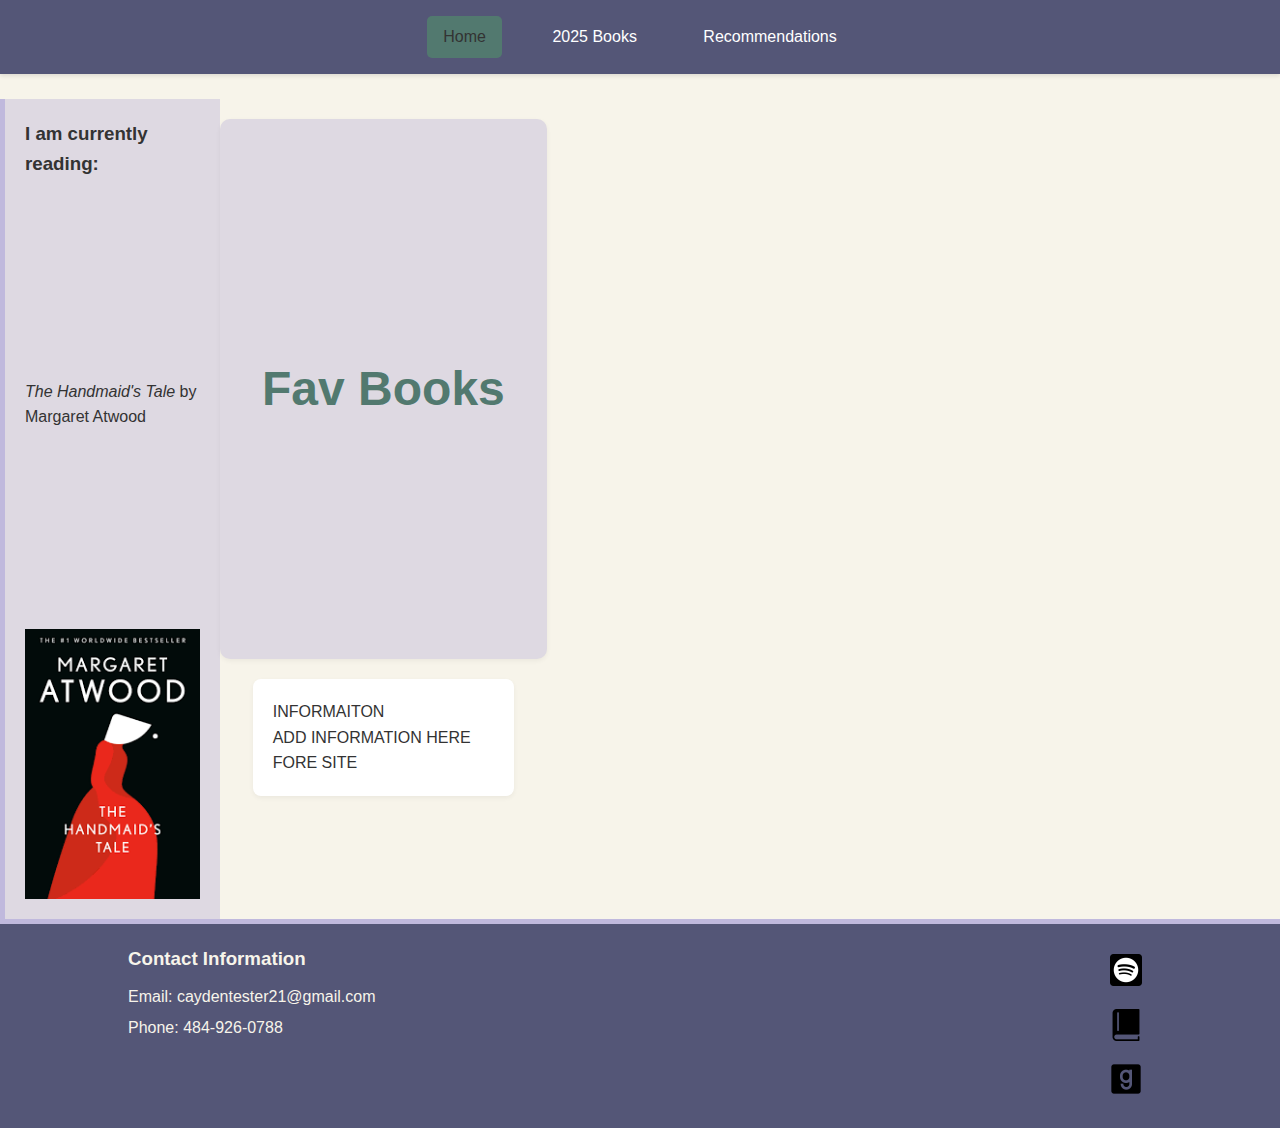
<file: index.html>
<!DOCTYPE html>
    <html lang="en">
    <head>
        <meta charset="UTF-8">
        <meta name="viewport" content="width=device-width, initial-scale=1.0">
        <link rel="stylesheet" href="homepagestyle.css">
        <title> Signature Assignment Homepage </title>
        <link rel="icon" type="image/x-icon" href="media/favicon_io/favicon.ico">
    </head>
    <body>
    <header>
        <nav>
            <div class="nav-links">
            <a href="index.html" class="active">Home</a>
            <a href="PageTwo.html">2025 Books</a>
            <a href="PageThree.html">Recommendations </a>
        </div>
        </nav>
    </header>
        <br>
        <div class="page-wrapper">
            <div id="leftsidebar">
                <h3> I am currently reading: </h3>
            <p> <i>The Handmaid's Tale</i> by Margaret Atwood</p> 
            <img src="media/download.png" alt="handmaids_tale" id="thTale">
            </div>
            <div class="main-content">
                <div id="hero">
                    <h1>Fav Books</h1>
                </div>
                <div id="main">
                    <p> INFORMAITON</p>
                    <p>ADD INFORMATION HERE FORE SITE </p>
                </div>
            </div>
        </div>
    </body>
    <footer> 
        <div id=bhours> 
            <h3> Contact Information</h3>
         <ul> 
            <li>Email: caydentester21@gmail.com </li>
            <li>Phone: 484-926-0788 </li>
        </ul>
    </div>
    <div id="links">
        <a href="https://open.spotify.com/" target="_blank">
            <img src="/media/spotify.png" id="spotify"> 
        </a> 
        <a href="https://www.barnesandnoble.com/" target="_blank">
            <img src="/media/book-of-black-cover-closed.png" id="bn">
        </a> 
        <a href="https://www.goodreads.com/" target="_blank">
            <img src="media/application.png" id="goodreads">
        </a> 
    </div>
</footer>
</html>
</file>
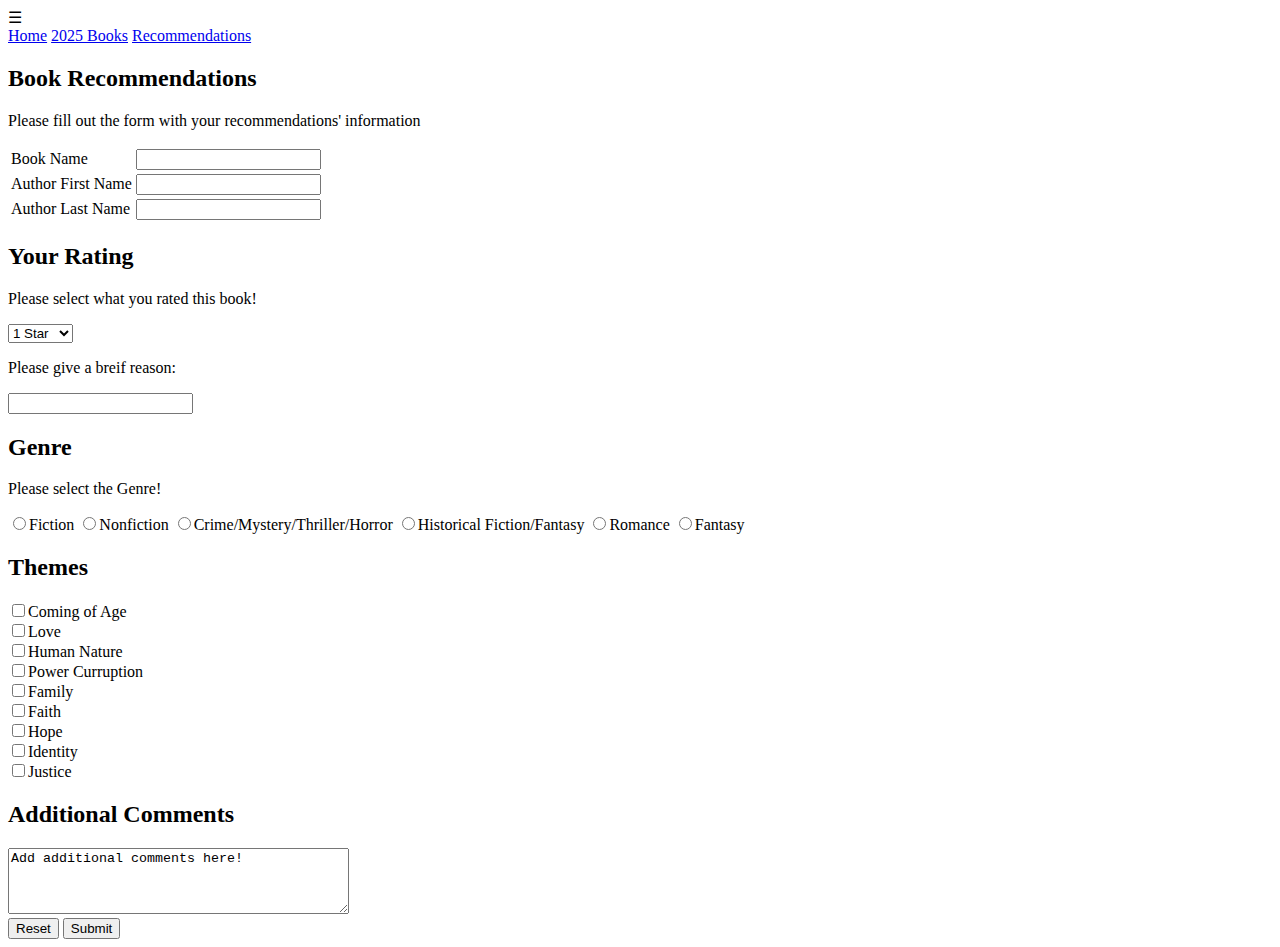
<file: PageThree.html>
<!DOCTYPE html>
    <html lang="en">
        <head>
            <meta charset="UTF-8">
            <meta name="viewport" content="width=device-width, initial-scale=1.0">
            <title> Signature Assignment Page Three </title>
            <link rel="icon" type="image/x-icon" href="media/favicon_io/favicon.ico">
        </head>
    <body>
    <header>
        <nav>
            <div class="menu-toggle">&#9776;</div>
            <div class="nav-links">
            <a href="index.html" class="active">Home</a>
            <a href="PageTwo.html">2025 Books</a>
            <a href="PageThree.html">Recommendations </a>
        </div>
        </nav>
    </header>
        <form>
            <h2> Book Recommendations </h2>
            <p>Please fill out the form with your recommendations' information</p>
            <table>
                <tr>
                    <td> Book Name</td>
                    <td><input type="text" name="book_name"></td>
                </tr>
                    <td> Author First Name </td>
                    <td><input type="text" name="first_name"></td>
                </tr>
                    <td> Author Last Name </td>
                    <td><input type="text" name="last_name"></td>
                </tr>
            </table>
    
            <h2> Your Rating </h2>
            <p> Please select what you rated this book! </p>
            <select name="Rating">
                <option value="1star">1 Star</option>
                <option value="2star">2 Stars</option>
                <option value="3star">3 Stars</option>
                <option value="4star">4 Stars</option>
                <option value="5star">5 Stars</option>
            </select>
        </br>
            <p>Please give a breif reason:</p>
            <input type="text" name="reason">
            
    
            <h2>Genre</h2>
            <p>Please select the Genre!</p>
            <input type="radio" name="book_genre" value="fiction"><label for="fiction">Fiction</label>
            <input type="radio" name="book_genre" value="nonfiction"><label for="nonfiction">Nonfiction</label>
            <input type="radio" name="book_genre" value="scary"><label for="scary">Crime/Mystery/Thriller/Horror</label>
            <input type="radio" name="book_genre" value="historical"><label for="historical">Historical Fiction/Fantasy</label>
            <input type="radio" name="book_genre" value="romance"><label for="romance">Romance</label>
            <input type="radio" name="book_genre" value="fantasy"><label for="fantasy">Fantasy</label>

            <!-- check boxes to select multiple-->
            <h2>Themes</h2>
            <input type="checkbox" value="coming_of_age"><lable>Coming of Age</lable>
            <br/>
            <input type="checkbox" value="love"><lable>Love</lable>
            <br/>
            <input type="checkbox" value="human_nature"><lable>Human Nature</lable>
            <br/>
            <input type="checkbox" value="power_curruption"><lable>Power Curruption</lable>
            <br/>
            <input type="checkbox" value="family"><lable>Family</lable>
            <br/>
            <input type="checkbox" value="faith"><lable>Faith</lable>
            <br/>
            <input type="checkbox" value="hope"><lable>Hope</lable>
            <br/>
            <input type="checkbox" value="identity"><lable>Identity</lable>
            <br/>
            <input type="checkbox" value="justice"><lable>Justice</lable>
            <br/>
          
    
            <h2> Additional Comments</h2>
            <textarea rows="4" cols="40">Add additional comments here!</textarea>
            <br/>
            <button type="reset">Reset</button>
            <button type="submit">Submit</button>
            
        </form>
    </body>
</file>
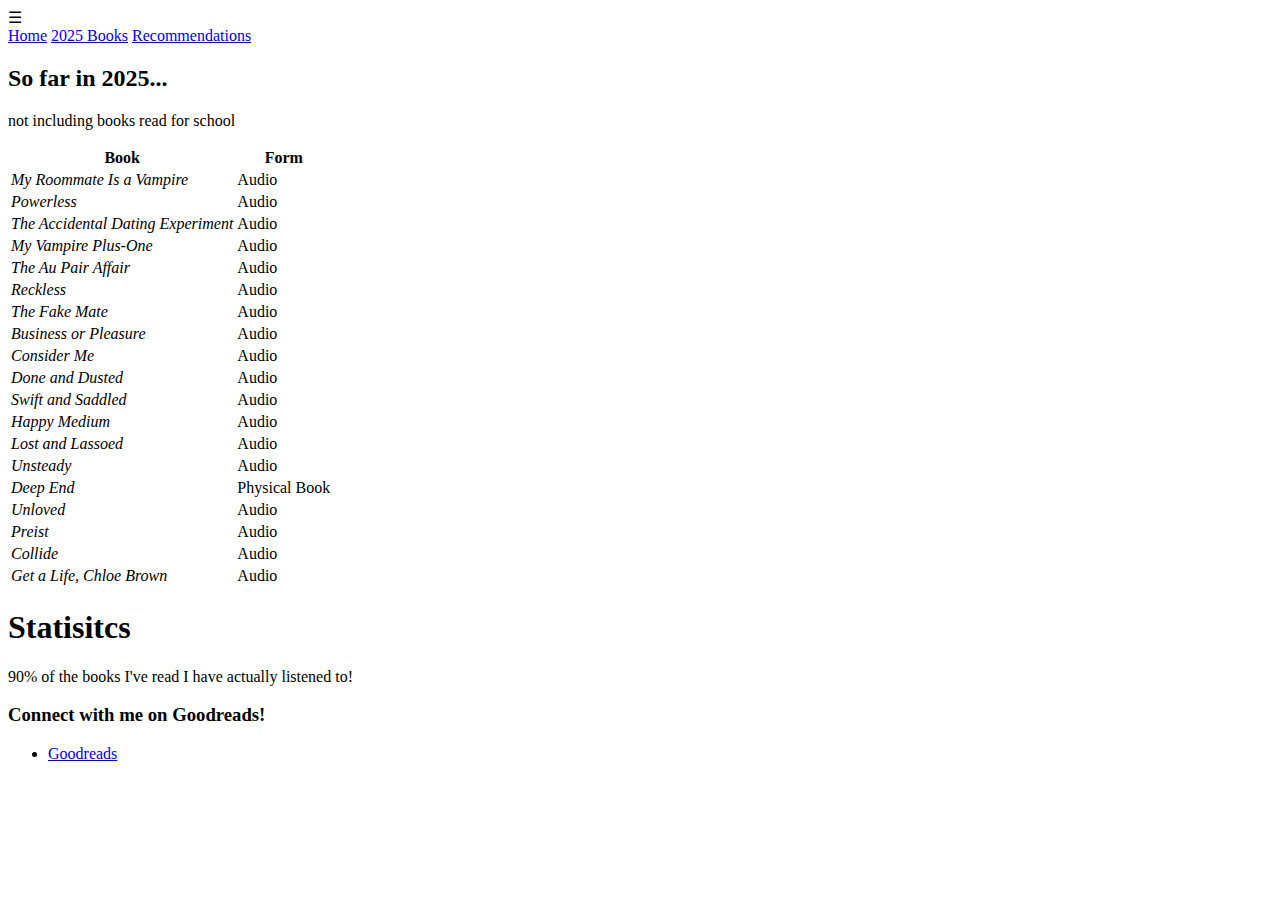
<file: PageTwo.html>
<!DOCTYPE html>
    <html lang="en">
        <head>
            <meta charset="UTF-8">
            <meta name="viewport" content="width=device-width, initial-scale=1.0">
            <title> Signature Assignment Page 2 </title>
            <link rel="icon" type="image/x-icon" href="media/favicon_io/favicon.ico">
        </head>
    <body> 
    <header>
        <nav>
            <div class="menu-toggle">&#9776;</div>
            <div class="nav-links">
            <a href="index.html" class="active">Home</a>
            <a href="PageTwo.html">2025 Books</a>
            <a href="PageThree.html">Recommendations </a>
        </div>
        </nav>
    </header>
    <h2> So far in 2025... </h2>
    <p> not including books read for school</p>

        <table>
            <tr>
              <th>Book</th>
              <th>Form</th>
            </tr>
            <tr>
              <td><i>My Roommate Is a Vampire</i></td>
              <td>Audio</td>
            </tr>
            <tr>
                <td><i>Powerless</i></td>
                <td>Audio</td>
              </tr>
              <tr>
                <td><i>The Accidental Dating Experiment</i></td>
                <td>Audio</td>
              </tr>
              <tr>
                <td><i>My Vampire Plus-One</i></td>
                <td>Audio</td>
              </tr>
              <tr>
                <td><i>The Au Pair Affair</i></td>
                <td>Audio</td>
              </tr>
              <tr>
                <td><i>Reckless</i></td>
                <td>Audio</td>
              </tr>
              <tr>
                <td><i>The Fake Mate</i></td>
                <td>Audio</td>
              </tr> <tr>
                <td><i>Business or Pleasure</i></td>
                <td>Audio</td>
              </tr>
              <tr>
                <td><i>Consider Me</i></td>
                <td>Audio</td>
              </tr>
              <tr>
                <td><i>Done and Dusted</i></td>
                <td>Audio</td>
              </tr>
              <tr>
                <td><i>Swift and Saddled</i></td>
                <td>Audio</td>
              </tr>
              <tr>
                <td><i>Happy Medium</i></td>
                <td>Audio</td>
              </tr>
              <tr>
                <td><i>Lost and Lassoed</i></td>
                <td>Audio</td>
              </tr>
              <tr>
                <td><i>Unsteady</i></td>
                <td>Audio</td>
              </tr>
              <tr>
                <td><i>Deep End</i></td>
                <td>Physical Book</td>
              </tr>
              <tr>
                <td><i>Unloved</i></td>
                <td>Audio</td>
              </tr>
              <tr>
                <td><i>Preist</i></td>
                <td>Audio</td>
              </tr>
              <tr>
                <td><i>Collide</i></td>
                <td>Audio</td>
              </tr> 
              <tr>
                <td><i>Get a Life, Chloe Brown</i></td>
                <td>Audio</td>
              </tr>
          </table>
        <div class="main-content">
            <div id="hero">
                <h1>Statisitcs</h1>
            </div>
            <div id="main">
                <p>90% of the books I've read I have actually listened to! </p>
            </div>
        </div>
    </body>
    <footer> 
        <div id=bhours> 
            <h3> Connect with me on Goodreads!</h3>
         <ul> 
            <li><a href="https://www.goodreads.com/user/show/166732283-cayden-tester"> Goodreads </a> </li>
        </ul>
    </div>
    </html>
</file>
<file: homepagestyle.css>
/* Reset basic styles */
* {
    margin: 0;
    padding: 0;
    box-sizing: border-box;
}

/* Body Styling */
body {
    font-family: 'Segoe UI', Tahoma, Geneva, Verdana, sans-serif;
    background: #F7F4EA;
    color: #333;
    line-height: 1.6;
    display: flex;
    flex-direction: column;
    min-height: 100vh;
}

/* Header and Navigation */
header {
    background-color: #545677;
    padding: 1rem 0;
    box-shadow: 0 2px 4px rgba(0,0,0,0.1);
}

nav {
    width: 80%;
    margin: 0 auto;
    display: flex;
    justify-content: center;
}

.nav-links a {
    color: white;
    text-decoration: none;
    margin: 0 15px;
    padding: 0.5rem 1rem;
    border-radius: 5px;
    display: inline-block; /* Ensures background shows */
    transition: background 0.3s ease;
}

.nav-links a:hover,
.nav-links a.active {
    background: #52796F;
    color: #333;
}

/* Page Wrapper for layout */
.page-wrapper {
    display: flex;
    flex: 1;
}

/* Left Sidebar */
#leftsidebar {
    width: 220px;
    background: #DED9E2;
    border-left: 5px solid #C0B9DD;
    padding: 20px;
    display: flex;
    flex-direction: column;
    justify-content: space-between;
    min-height: calc(100vh - 80px); /* Adjusts for header height */
}

#leftsidebar h1 {
    font-family: 'Times New Roman', Times, serif;
    margin-bottom: 20px;
}

/* Hero Section */
#hero {
    display: flex;
    justify-content: center;
    align-items: center;
    min-height: 60vh;
    background: #DED9E2;
    margin: 20px auto;
    border-radius: 10px;
    padding: 40px 20px;
    box-shadow: 0 2px 5px rgba(0,0,0,0.05);
    width: 100%;
    text-align: center;
}

#hero h1 {
    font-size: 3rem;
    color: #52796F;
}

/* Main Content */
#main {
    background: #ffffff;
    padding: 20px;
    margin: 20px auto;
    width: 80%;
    border-radius: 8px;
    box-shadow: 0 2px 5px rgba(0,0,0,0.05);
}

/* Footer */
footer {
    background: #545677;
    color: white;
    padding: 20px 10%;
    display: flex;
    justify-content: space-between;
    flex-wrap: wrap;
    border-top: 5px solid #C0B9DD;
    margin-top: auto;
}

footer h3 {
    margin-bottom: 10px;
    color: #F7F4EA;
}

footer ul {
    list-style-type: none;
}

footer ul li,
footer a {
    color: #F7F4EA;
    text-decoration: none;
    margin-bottom: 5px;
    display: block;
}

footer a:hover {
    color: #C0B9DD;
}

/* Social / Icon Links */
#links img {
    width: 32px;
    height: 32px;
    margin: 10px 10px 0 0;
}

#links img:hover {
    transform: scale(1.1);
}
</file>
